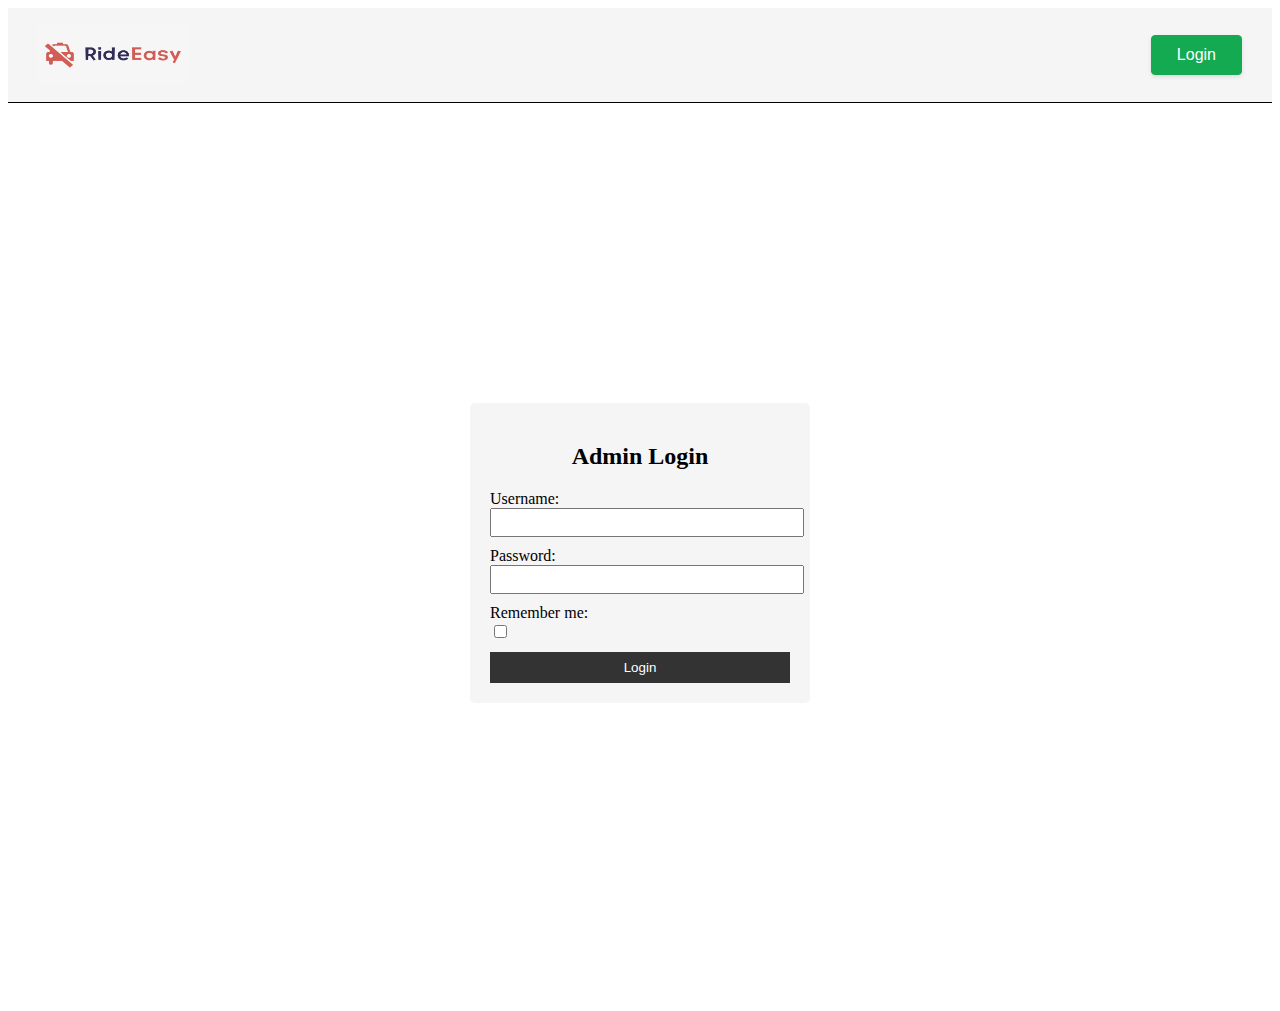
<file: Frontend/pages/admin.html>
<!DOCTYPE html>
<html lang="en">
<head>
    <meta charset="UTF-8">
    <meta name="viewport" content="width=device-width, initial-scale=1.0">
    <link rel="stylesheet" href="../styles/adminStyle.css">
    <title>Admin | RideEasy</title>
</head>
<body>
    <body>
        <nav>
          <div class="logo">
            <img id="nav-logo-img" src="../assets/NewLogo.png" alt="Logo">
          </div>
          <div class="login">
            <div class="dropdown">
              <button class="dropbtn button-37">Login</button>
              <div class="dropdown-content">
                <a href="admin.html">Admin</a>
                <a href="customer.html">Customer</a>
                <a href="driver.html">Driver</a>
              </div>
            </div>
          </div>
        </nav>
      
        <div class="container">
          <form class="login-form">
            <h2>Admin Login</h2>
            <div class="form-group">
              <label for="username">Username:</label>
              <input type="text" id="username" name="username" required>
            </div>
            <div class="form-group">
              <label for="password">Password:</label>
              <input type="password" id="password" name="password" required>
            </div>
            <div class="form-group">
              <label for="remember">Remember me:</label>
              <input type="checkbox" id="remember" name="remember">
            </div>
            <button type="submit" onclick="handleLogin()">Login</button>
          </form>
          <p id="error-message" class="error-message"></p>
        </div>
      
        <script src="../scripts/adminScript.js"></script>
      </body>
      </html>
</body>
</html>
</file>
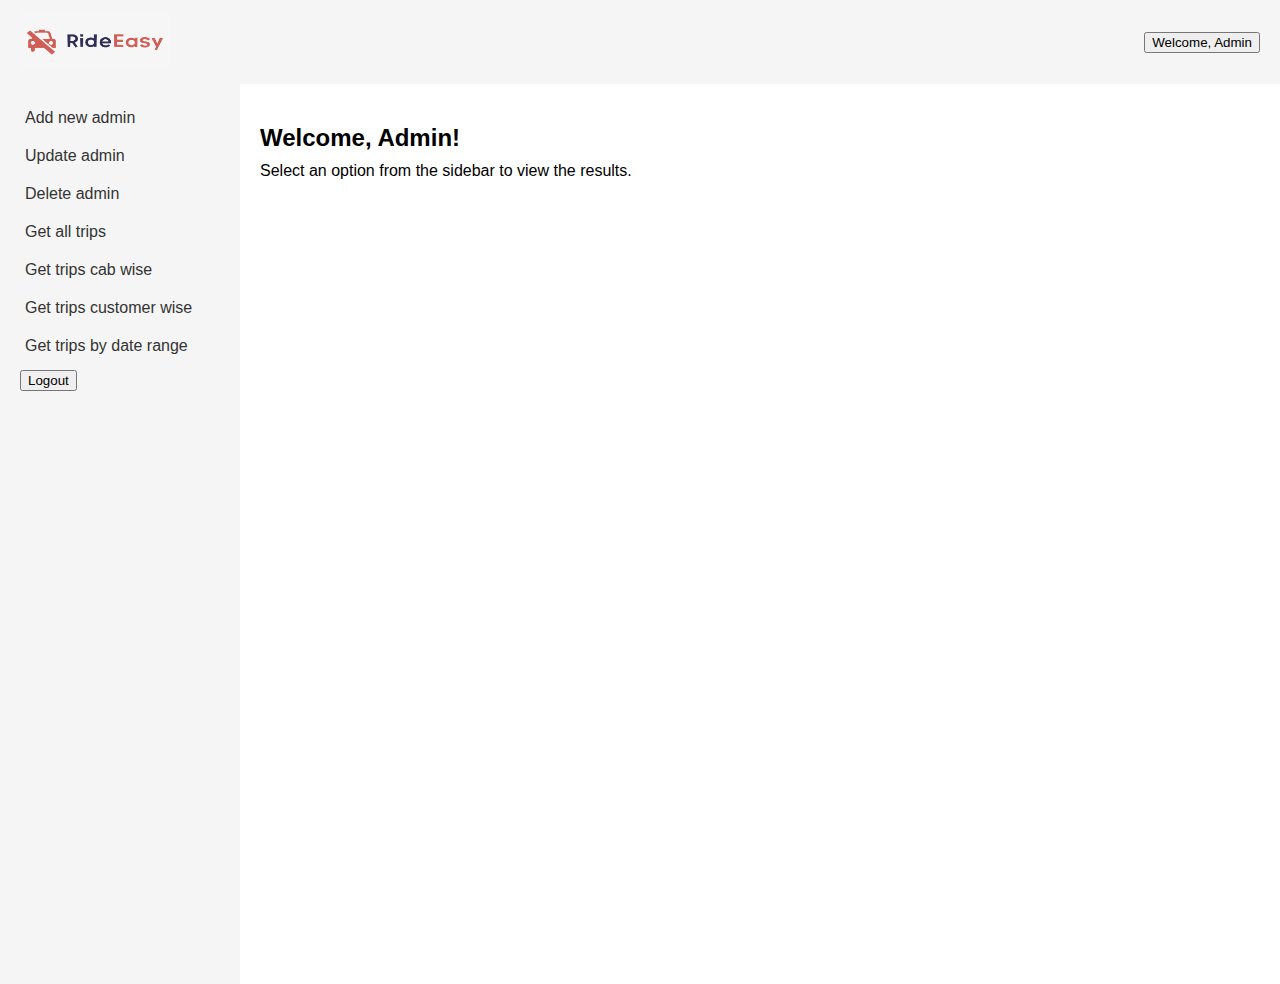
<file: Frontend/pages/adminDashboard.html>
<!DOCTYPE html>
<html>

<head>
  <title>Cab Booking Application - Admin Page</title>
  <link rel="stylesheet" href="../styles/adminDashboard.css">
</head>

<body>
  <nav>
    <div class="logo">
      <img id="nav-logo-img" src="../assets/NewLogo.png" alt="Logo">
    </div>
    <div class="login">
      <button class="admin-btn" onclick="confirmLogout()">Welcome, Admin</button>
    </div>
  </nav>

  <div class="container">
    <div class="sidebar">
      <ul>
        <li><a href="#" onclick="displayContent('add-admin')">Add new admin</a></li>
        <li><a href="#" onclick="displayContent('update-admin')">Update admin</a></li>
        <li><a href="#" onclick="displayContent('delete-admin')">Delete admin</a></li>
        <li><a href="#" onclick="displayContent('get-all-trips')">Get all trips</a></li>
        <li><a href="#" onclick="displayContent('get-trips-cab-wise')">Get trips cab wise</a></li>
        <li><a href="#" onclick="displayContent('get-trips-customer-wise')">Get trips customer wise</a></li>
        <li><a href="#" onclick="displayContent('get-trips-by-date')">Get trips by date range</a></li>
        <li><button class="button-24" role="button" id="logout-button">Logout</button></li>
      </ul>
    </div>
    <div class="content">
      <h2>Welcome, Admin!</h2>
      <p>Select an option from the sidebar to view the results.</p>
    </div>
  </div>


  <script src="../scripts/adminDashboard.js"></script>
</body>

</html>
</file>
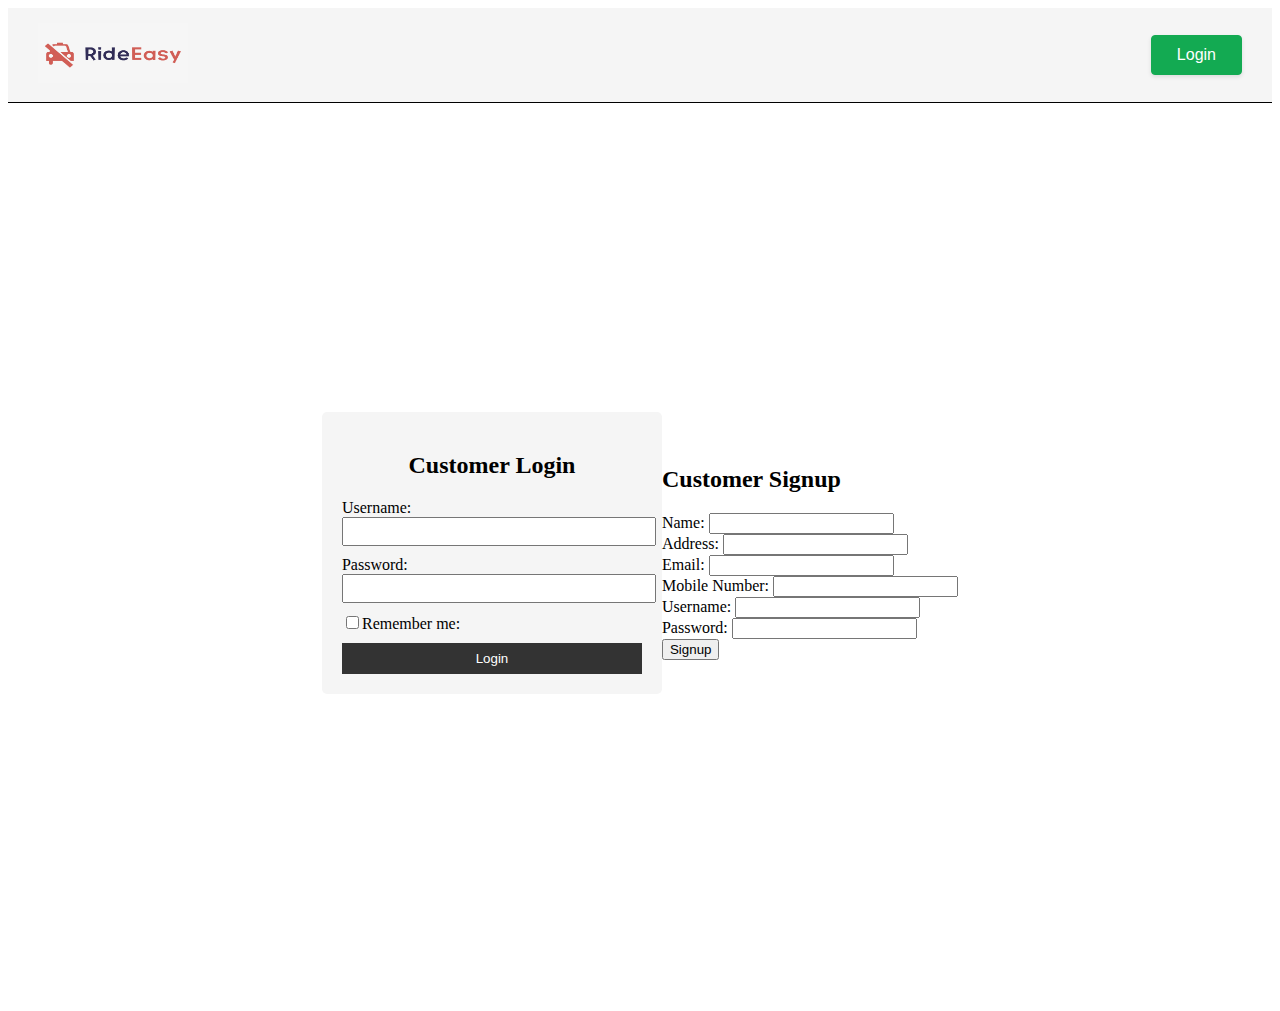
<file: Frontend/pages/customer.html>
<!DOCTYPE html>
<html lang="en">
<head>
    <meta charset="UTF-8">
    <meta name="viewport" content="width=device-width, initial-scale=1.0">
    <link rel="stylesheet" href="../styles/customerStyle.css">
    <title>Customer Login</title>
</head>
<body>
    <nav>
      <div class="logo">
        <img id="nav-logo-img" src="../assets/NewLogo.png" alt="Logo">
      </div>
      <div class="login">
        <div class="dropdown">
          <button class="dropbtn button-37">Login</button>
          <div class="dropdown-content">
            <a href="admin.html">Admin</a>
            <a href="customer.html">Customer</a>
            <a href="driver.html">Driver</a>
          </div>
        </div>
      </div>
    </nav>
  
    <div class="container">
      <form class="login-form" id="login-form" onsubmit="handleLogin(event)">
        <h2>Customer Login</h2>
        <div class="form-group">
          <label for="username">Username:</label>
          <input type="text" id="username" name="username" required>
        </div>
        <div class="form-group">
          <label for="password">Password:</label>
          <input type="password" id="password" name="password" required>
        </div>
        <div class="form-group">
          <label for="remember"><input type="checkbox" id="remember" name="remember">Remember me:</label>
        </div>
        <button type="submit">Login</button>
        
      </form>
      <form class="signup-form" id="signup-form" onsubmit="signupCustomer(event)">
        <h2>Customer Signup</h2>
        <div class="form-group">
          <label for="name">Name:</label>
          <input type="text" id="name" name="name" required>
        </div>
        <div class="form-group">
          <label for="address">Address:</label>
          <input type="text" id="address" name="address" required>
        </div>
        <div class="form-group">
          <label for="email">Email:</label>
          <input type="email" id="email" name="email" required>
        </div>
        <div class="form-group">
          <label for="mobile">Mobile Number:</label>
          <input type="text" id="mobile" name="mobile" required>
        </div>
        <div class="form-group">
          <label for="username">Username:</label>
          <input type="text" id="customer-username" name="username" required>
        </div>
        <div class="form-group">
          <label for="password">Password:</label>
          <input type="password" id="customer-password" name="password" required>
        </div>
        <button type="submit" >Signup</button>
      </form>
      
    </div>
  
    <script src="../scripts/customer.js"></script>
  </body>
  </html>
</file>
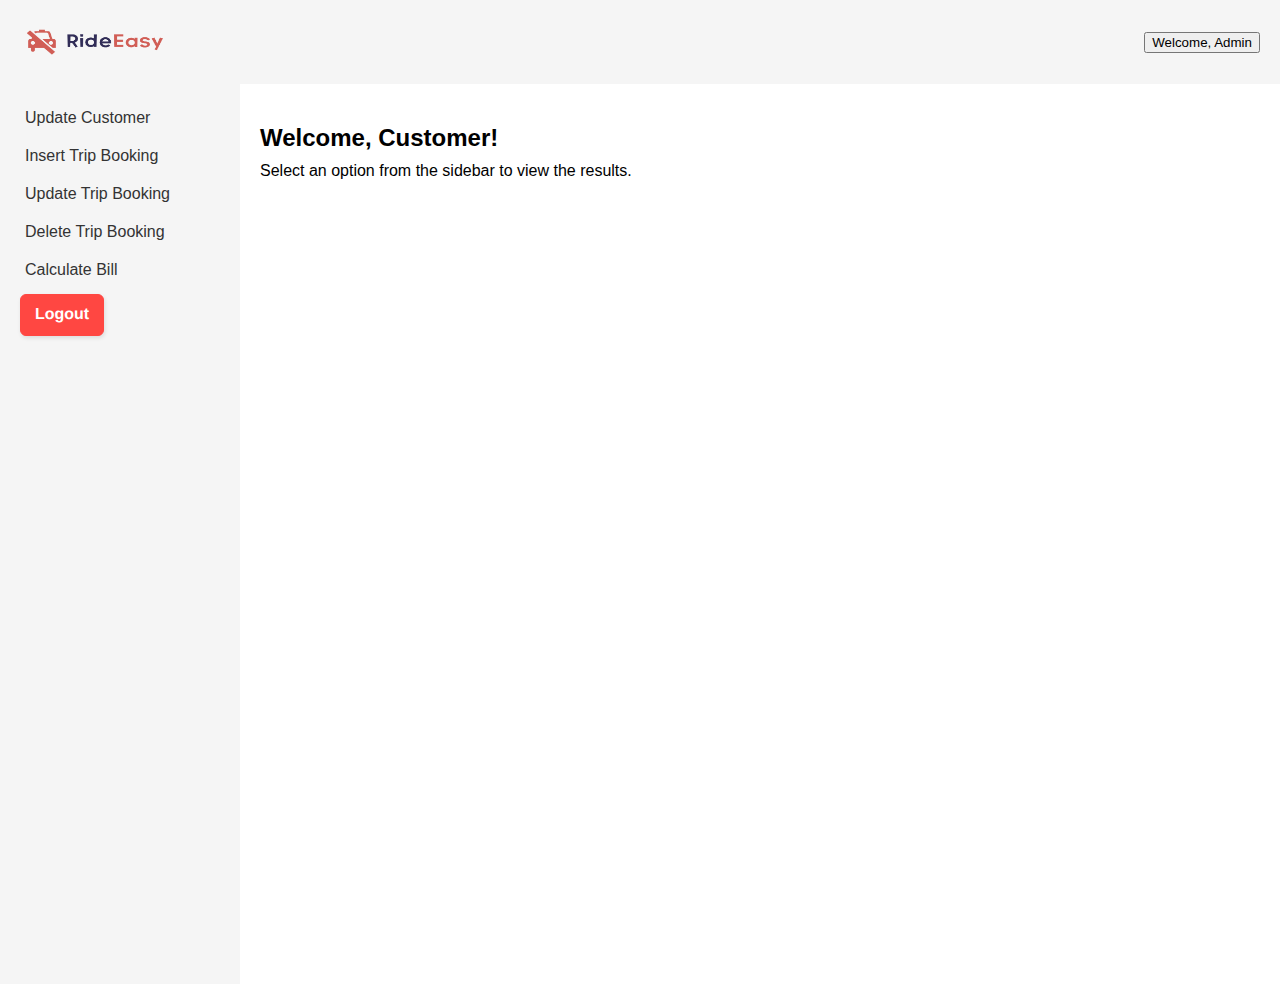
<file: Frontend/pages/customerDashboard.html>
<!DOCTYPE html>
<html>
<head>
  <title>Cab Booking Application - Customer Page</title>
  <link rel="stylesheet" href="../styles/customerDashboard.css">
</head>
<body>
    <nav>
        <div class="logo">
          <img id="nav-logo-img" src="../assets/NewLogo.png" alt="Logo">
        </div>
        <div class="login">
          <button class="admin-btn" onclick="confirmLogout()">Welcome, Admin</button>
        </div>
      </nav>
      <div class="container">
        <div class="sidebar">
          <ul>
            <li><a href="#" onclick="displayContent('update-customer')">Update Customer</a></li>
            <li><a href="#" onclick="displayContent('insert-trip-booking')">Insert Trip Booking</a></li>
            <li><a href="#" onclick="displayContent('update-trip-booking')">Update Trip Booking</a></li>
            <li><a href="#" onclick="displayContent('delete-trip-booking')">Delete Trip Booking</a></li>
            <li><a href="#" onclick="displayContent('calculate-bill')">Calculate Bill</a></li>
            <li><button class="button-24" role="button" id="logout-button">Logout</button></li>
          </ul>
        </div>
        <div class="content">
          <h2>Welcome, Customer!</h2>
          <p>Select an option from the sidebar to view the results.</p>
        </div>
      </div>
    </div>
  </body>
</html>
<script src="../scripts/customerDashboard.js"></script>
</file>
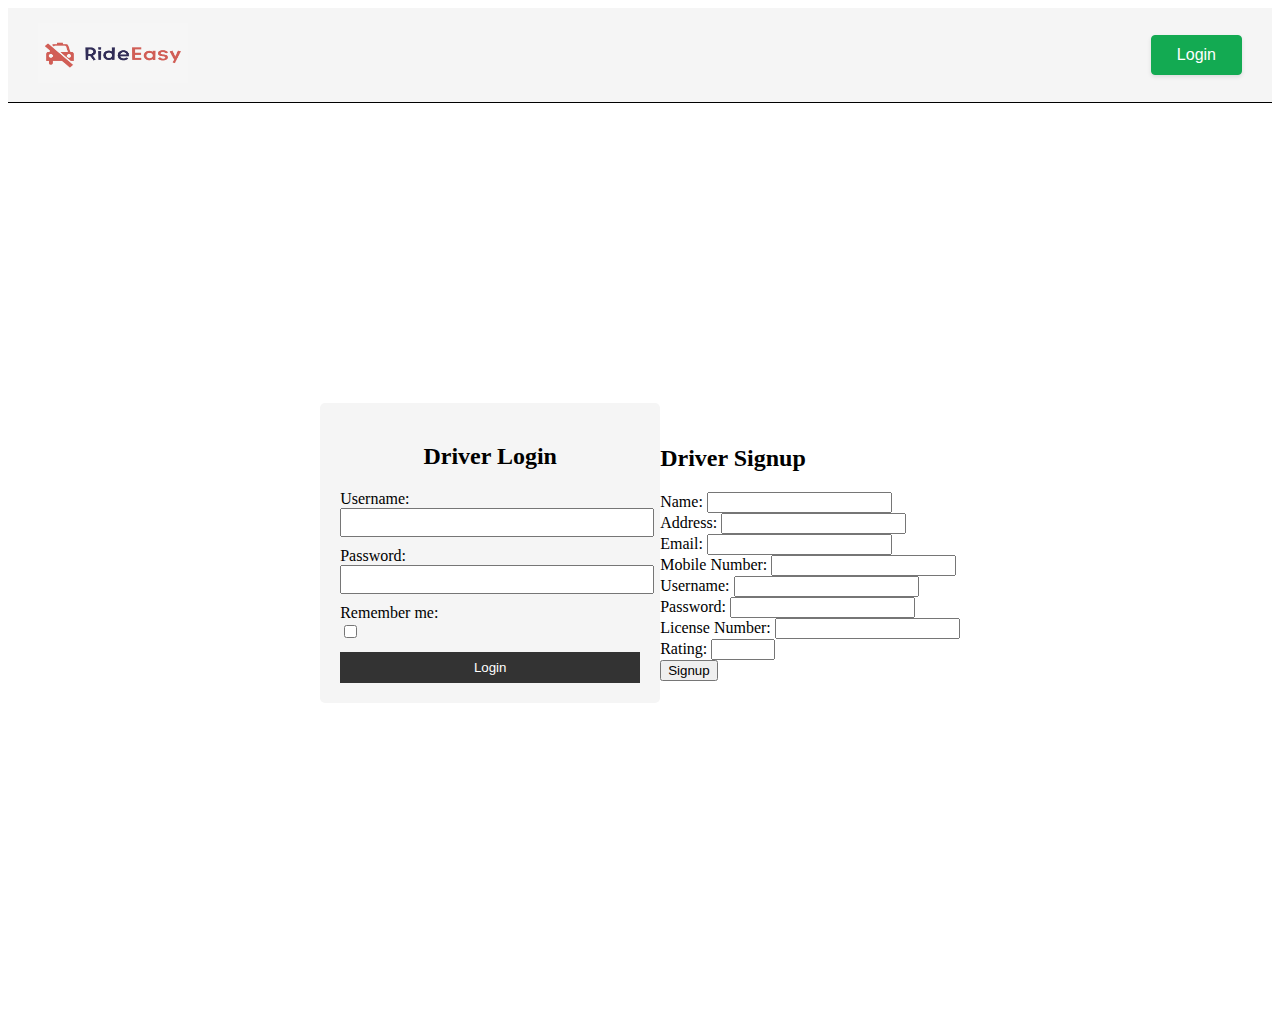
<file: Frontend/pages/driver.html>
<!DOCTYPE html>
<html lang="en">

<head>
  <meta charset="UTF-8">
  <meta name="viewport" content="width=device-width, initial-scale=1.0">
  <link rel="stylesheet" href="../styles/driverStyle.css">
  <title>Driver Login</title>
</head>

<body>
  <nav>
    <div class="logo">
      <img id="nav-logo-img" src="../assets/NewLogo.png" alt="Logo">
    </div>
    <div class="login">
      <div class="dropdown">
        <button class="dropbtn button-37">Login</button>
        <div class="dropdown-content">
          <a href="admin.html">Admin</a>
          <a href="customer.html">Customer</a>
          <a href="driver.html">Driver</a>
        </div>
      </div>
    </div>
  </nav>

  <div class="container">
    <form class="login-form" id="login-form">
      <h2>Driver Login</h2>
      <div class="form-group">
        <label for="username">Username:</label>
        <input type="text" id="username" name="username" required>
      </div>
      <div class="form-group">
        <label for="password">Password:</label>
        <input type="password" id="password" name="password" required>
      </div>
      <div class="form-group">
        <label for="remember">Remember me:</label>
        <input type="checkbox" id="remember" name="remember">
      </div>
      <button type="submit" onclick="handleLogin()">Login</button>
    </form>

    <form class="signup-form" id="signup-form" onsubmit="signupDriver(event)">
      <h2>Driver Signup</h2>
      <div class="form-group">
        <div class="form-group">
          <label for="name">Name:</label>
          <input type="text" id="name" name="name" required>
        </div>
        <div class="form-group">
          <label for="address">Address:</label>
          <input type="text" id="address" name="address" required>
        </div>
        <div class="form-group">
          <label for="email">Email:</label>
          <input type="email" id="email" name="email" required>
        </div>
        <div class="form-group">
          <label for="mobile">Mobile Number:</label>
          <input type="text" id="mobile" name="mobile" required>
        </div>
        <div class="form-group">
          <label for="username">Username:</label>
          <input type="text" id="driver-username" name="username" required>
        </div>
        <div class="form-group">
          <label for="password">Password:</label>
          <input type="password" id="driver-password" name="password" required>
        </div>
      <div class="form-group">
        <label for="license">License Number:</label>
        <input type="text" id="license" name="license" required>
      </div>
      <div class="form-group">
        <label for="rating">Rating:</label>
        <input type="number" id="rating" name="rating" step="0.1" min="0" max="5" required>
      </div>
      <button type="submit">Signup</button>
    </form>
  </div>

  <script src="../scripts/driver.js"></script>
</body>

</html>
</file>
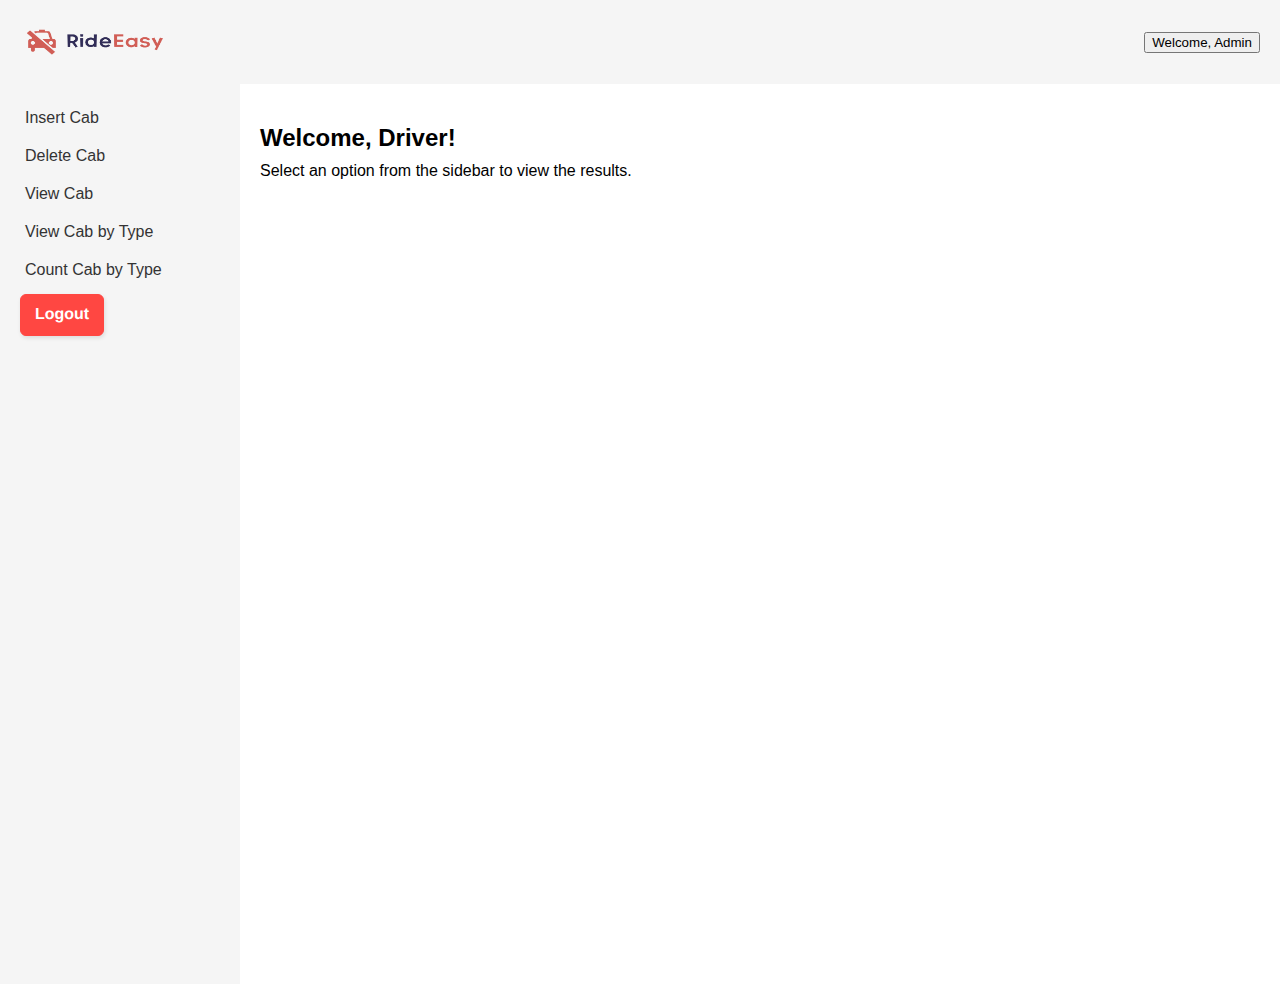
<file: Frontend/pages/driverDashboard.html>
<!DOCTYPE html>
<html>
<head>
  <title>Cab Booking Application - Driver Page</title>
  <link rel="stylesheet" href="../styles/driverDashboard.css">
</head>
<body>
    <nav>
        <div class="logo">
          <img id="nav-logo-img" src="../assets/NewLogo.png" alt="Logo">
        </div>
        <div class="login">
          <button class="admin-btn" onclick="confirmLogout()">Welcome, Admin</button>
        </div>
      </nav>
      <div class="container">
        <div class="sidebar">
          <ul>
            <li><a href="#" onclick="displayContent('insert-cab')">Insert Cab</a></li>
            <li><a href="#" onclick="displayContent('delete-cab')">Delete Cab</a></li>
            <li><a href="#" onclick="displayContent('view-cab')">View Cab</a></li>
            <li><a href="#" onclick="displayContent('view-cab-by-type')">View Cab by Type</a></li>
            <li><a href="#" onclick="displayContent('count-cab-by-type')">Count Cab by Type</a></li>
            <li><button class="button-24" role="button" id="logout-button">Logout</button></li>
          </ul>
        </div>
        <div class="content">
          <h2>Welcome, Driver!</h2>
          <p>Select an option from the sidebar to view the results.</p>
        </div>
      </div>
    </div>
  </body>
</html>
<script src="../scripts/driverDashboard.js"></script>
</file>
<file: Frontend/styles/adminStyle.css>
nav {
  display: flex;
  justify-content: space-between;
  align-items: center;
  padding: 15px 30px 15px 30px;
  background-color: #f5f5f5;
  border-bottom: 1px solid black;
}

#nav-logo-img {
  height: 60px;
  width: 150px;
}

/* CSS */
.button-37 {
  background-color: #13aa52;
  border: 1px solid #13aa52;
  border-radius: 4px;
  box-shadow: rgba(0, 0, 0, .1) 0 2px 4px 0;
  box-sizing: border-box;
  color: #fff;
  cursor: pointer;
  font-family: "Akzidenz Grotesk BQ Medium", -apple-system, BlinkMacSystemFont, sans-serif;
  font-size: 16px;
  font-weight: 400;
  outline: none;
  outline: 0;
  padding: 10px 25px;
  text-align: center;
  transform: translateY(0);
  transition: transform 150ms, box-shadow 150ms;
  user-select: none;
  -webkit-user-select: none;
  touch-action: manipulation;
}

.button-37:hover {
  box-shadow: rgba(0, 0, 0, .15) 0 3px 9px 0;
  transform: translateY(-2px);
}

.dropdown {
  position: relative;
  display: inline-block;
}

.dropdown-content {
  display: none;
  position: absolute;
  background-color: #f9f9f9;
  min-width: 160px;
  box-shadow: 0px 8px 16px 0px rgba(0,0,0,0.2);
  z-index: 1;
}

.dropdown-content a {
  color: black;
  padding: 12px 16px;
  text-decoration: none;
  display: block;
}

.dropdown:hover .dropdown-content {
  display: block;
}
.container {
  display: flex;
  justify-content: center;
  align-items: center;
  height: 100vh;
}

.login-form {
  width: 300px;
  padding: 20px;
  background-color: #f5f5f5;
  border-radius: 5px;
}

.login-form h2 {
  text-align: center;
}

.login-form .form-group {
  margin-bottom: 10px;
}

.login-form label {
  display: block;
}

.login-form input[type="text"],
.login-form input[type="password"] {
  width: 100%;
  padding: 5px;
}

.login-form button[type="submit"] {
  width: 100%;
  padding: 8px;
  background-color: #333;
  color: #fff;
  border: none;
  cursor: pointer;
}

.login-form button[type="submit"]:hover {
  background-color: #555;
}
</file>
<file: Frontend/styles/adminDashboard.css>
/* Global styles */
nav {
    display: flex;
    justify-content: space-between;
    align-items: center;
    padding: 10px 20px 10px 20px;
    background-color: #f5f5f5;
    /* border-bottom: 1px solid rgb(121, 121, 121); */
    box-shadow: rgba(50, 50, 93, 0.25) 0px 13px 27px -5px, rgba(0, 0, 0, 0.3) 0px 8px 16px -8px;
  }
  
  #nav-logo-img{
    height: 60px;
    width: 150px;
  }
  
  .login .dropdown {
    position: relative;
    display: inline-block;
  }
  
  .login .dropbtn {
    background-color: #f5f5f5;
    color: #333;
    padding: 10px;
    font-size: 16px;
    border: none;
    cursor: pointer;
  }
  
  .login .dropdown-content {
    display: none;
    position: absolute;
    min-width: 160px;
    z-index: 1;
    background-color: #f9f9f9;
    box-shadow: 0px 8px 16px 0px rgba(0,0,0,0.2);
  }
  
  .login .dropdown-content a {
    color: #333;
    padding: 12px 16px;
    text-decoration: none;
    display: block;
  }
  
  .login .dropdown-content a:hover {
    background-color: #f1f1f1;
  }
  
  .login .dropdown:hover .dropdown-content {
    display: block;
  }
  
  .login .dropdown:hover .dropbtn {
    background-color: #e5e5e5;
  }
  

body {
  font-family: Arial, sans-serif;
  margin: 0;
  padding: 0;
}

.container {
  display: flex;
  min-height: 100vh;
}

.sidebar {
  flex: 0 0 200px;
  background-color: #f5f5f5;
  padding: 20px;
}

.sidebar ul {
  list-style-type: none;
  padding: 0;
  margin: 0;
}

.sidebar ul li {
  margin-bottom: 10px;
}

.sidebar ul li a {
  display: block;
  padding: 5px;
  text-decoration: none;
  color: #333;
}

.sidebar ul li a:hover {
  background-color: #e5e5e5;
}

.content {
  flex: 1;
  background-color: #fff;
  padding: 20px;
}

/* Additional styles for content section */
.content h2 {
  margin-bottom: 10px;
}

.content p {
  margin-top: 0;
}

/* Styles for logo and login section in the navigation bar */
.logo img {
  width: 50px;
  height: 50px;
  margin-right: 10px;
}

.login .dropdown {
  position: relative;
  display: inline-block;
}

.login .dropbtn {
  background-color: #4CAF50;
  color: white;
  padding: 10px;
  border: none;
  cursor: pointer;
}

.login .dropdown-content {
  display: none;
  position: absolute;
  background-color: #f9f9f9;
  min-width: 160px;
  box-shadow: 0px 8px 16px 0px rgba(0,0,0,0.2);
  z-index: 1;
}

.login .dropdown-content a {
  color: black;
  padding: 10px;
  text-decoration: none;
  display: block;
}

.login .dropdown-content a:hover {
  background-color: #f1f1f1;
}

.login .dropdown:hover .dropdown-content {
  display: block;
}

.login .dropdown:hover .dropbtn {
  background-color: #3e8e41;
}
</file>
<file: Frontend/styles/customerStyle.css>
nav {
  display: flex;
  justify-content: space-between;
  align-items: center;
  padding: 15px 30px 15px 30px;
  background-color: #f5f5f5;
  border-bottom: 1px solid black;
}

#nav-logo-img {
  height: 60px;
  width: 150px;
}

/* CSS */
.button-37 {
  background-color: #13aa52;
  border: 1px solid #13aa52;
  border-radius: 4px;
  box-shadow: rgba(0, 0, 0, .1) 0 2px 4px 0;
  box-sizing: border-box;
  color: #fff;
  cursor: pointer;
  font-family: "Akzidenz Grotesk BQ Medium", -apple-system, BlinkMacSystemFont, sans-serif;
  font-size: 16px;
  font-weight: 400;
  outline: none;
  outline: 0;
  padding: 10px 25px;
  text-align: center;
  transform: translateY(0);
  transition: transform 150ms, box-shadow 150ms;
  user-select: none;
  -webkit-user-select: none;
  touch-action: manipulation;
}

.button-37:hover {
  box-shadow: rgba(0, 0, 0, .15) 0 3px 9px 0;
  transform: translateY(-2px);
}

.dropdown {
  position: relative;
  display: inline-block;
}

.dropdown-content {
  display: none;
  position: absolute;
  background-color: #f9f9f9;
  min-width: 160px;
  box-shadow: 0px 8px 16px 0px rgba(0,0,0,0.2);
  z-index: 1;
}

.dropdown-content a {
  color: black;
  padding: 12px 16px;
  text-decoration: none;
  display: block;
}

.dropdown:hover .dropdown-content {
  display: block;
}
  
  .container {
    display: flex;
    justify-content: center;
    align-items: center;
    height: 100vh;
  }
  
  .login-form {
    width: 300px;
    padding: 20px;
    background-color: #f5f5f5;
    border-radius: 5px;
  }
  
  .login-form h2 {
    text-align: center;
  }
  
  .login-form .form-group {
    margin-bottom: 10px;
  }
  
  .login-form label {
    display: block;
  }
  
  .login-form input[type="text"],
  .login-form input[type="password"] {
    width: 100%;
    padding: 5px;
  }
  
  .login-form button[type="submit"] {
    width: 100%;
    padding: 8px;
    background-color: #333;
    color: #fff;
    border: none;
    cursor: pointer;
  }
  
  .login-form button[type="submit"]:hover {
    background-color: #555;
  }
</file>
<file: Frontend/styles/customerDashboard.css>
/* Global styles */
nav {
    display: flex;
    justify-content: space-between;
    align-items: center;
    padding: 10px 20px 10px 20px;
    background-color: #f5f5f5;
  }
  
  /* .logo img {
    width: 100px;
    height: 120px;
  } */

  #nav-logo-img{
    height: 60px;
    width: 150px;
  }
  
  .login .dropdown {
    position: relative;
    display: inline-block;
  }
  
  .login .dropbtn {
    background-color: #f5f5f5;
    color: #333;
    padding: 10px;
    font-size: 16px;
    border: none;
    cursor: pointer;
  }
  
  .login .dropdown-content {
    display: none;
    position: absolute;
    min-width: 160px;
    z-index: 1;
    background-color: #f9f9f9;
    box-shadow: 0px 8px 16px 0px rgba(0,0,0,0.2);
  }
  
  .login .dropdown-content a {
    color: #333;
    padding: 12px 16px;
    text-decoration: none;
    display: block;
  }
  
  .login .dropdown-content a:hover {
    background-color: #f1f1f1;
  }
  
  .login .dropdown:hover .dropdown-content {
    display: block;
  }
  
  .login .dropdown:hover .dropbtn {
    background-color: #e5e5e5;
  }
  
  
  body {
    font-family: Arial, sans-serif;
    margin: 0;
    padding: 0;
  }
  
  .container {
    display: flex;
    min-height: 100vh;
  }
  
  .sidebar {
    flex: 0 0 200px;
    background-color: #f5f5f5;
    padding: 20px;
  }
  
  .sidebar ul {
    list-style-type: none;
    padding: 0;
    margin: 0;
  }
  
  .sidebar ul li {
    margin-bottom: 10px;
  }
  
  .sidebar ul li a {
    display: block;
    padding: 5px;
    text-decoration: none;
    color: #333;
  }
  
  .sidebar ul li a:hover {
    background-color: #e5e5e5;
  }
  
  .content {
    flex: 1;
    background-color: #fff;
    padding: 20px;
  }
  
  /* Additional styles for content section */
  .content h2 {
    margin-bottom: 10px;
  }
  
  .content p {
    margin-top: 0;
  }
  
  /* Styles for logo and login section in the navigation bar */
  .logo img {
    width: 50px;
    height: 50px;
    margin-right: 10px;
  }
  
  .login .dropdown {
    position: relative;
    display: inline-block;
  }
  
  .login .dropbtn {
    background-color: #4CAF50;
    color: white;
    padding: 10px;
    border: none;
    cursor: pointer;
  }
  
  .login .dropdown-content {
    display: none;
    position: absolute;
    background-color: #f9f9f9;
    min-width: 160px;
    box-shadow: 0px 8px 16px 0px rgba(0,0,0,0.2);
    z-index: 1;
  }
  
  .login .dropdown-content a {
    color: black;
    padding: 10px;
    text-decoration: none;
    display: block;
  }
  
  .login .dropdown-content a:hover {
    background-color: #f1f1f1;
  }
  
  .login .dropdown:hover .dropdown-content {
    display: block;
  }
  
  .login .dropdown:hover .dropbtn {
    background-color: #3e8e41;
  }
  
/* Logout Button */
.button-24 {
  background: #FF4742;
  border: 1px solid #FF4742;
  border-radius: 6px;
  box-shadow: rgba(0, 0, 0, 0.1) 1px 2px 4px;
  box-sizing: border-box;
  color: #FFFFFF;
  cursor: pointer;
  display: inline-block;
  font-family: nunito,roboto,proxima-nova,"proxima nova",sans-serif;
  font-size: 16px;
  font-weight: 800;
  line-height: 16px;
  min-height: 40px;
  outline: 0;
  padding: 12px 14px;
  text-align: center;
  text-rendering: geometricprecision;
  text-transform: none;
  user-select: none;
  -webkit-user-select: none;
  touch-action: manipulation;
  vertical-align: middle;
}

.button-24:hover,
.button-24:active {
  background-color: initial;
  background-position: 0 0;
  color: #FF4742;
}

.button-24:active {
  opacity: .5;
}
</file>
<file: Frontend/styles/driverStyle.css>
nav {
  display: flex;
  justify-content: space-between;
  align-items: center;
  padding: 15px 30px 15px 30px;
  background-color: #f5f5f5;
  border-bottom: 1px solid black;
}

#nav-logo-img {
  height: 60px;
  width: 150px;
}

/* CSS */
.button-37 {
  background-color: #13aa52;
  border: 1px solid #13aa52;
  border-radius: 4px;
  box-shadow: rgba(0, 0, 0, .1) 0 2px 4px 0;
  box-sizing: border-box;
  color: #fff;
  cursor: pointer;
  font-family: "Akzidenz Grotesk BQ Medium", -apple-system, BlinkMacSystemFont, sans-serif;
  font-size: 16px;
  font-weight: 400;
  outline: none;
  outline: 0;
  padding: 10px 25px;
  text-align: center;
  transform: translateY(0);
  transition: transform 150ms, box-shadow 150ms;
  user-select: none;
  -webkit-user-select: none;
  touch-action: manipulation;
}

.button-37:hover {
  box-shadow: rgba(0, 0, 0, .15) 0 3px 9px 0;
  transform: translateY(-2px);
}

.dropdown {
  position: relative;
  display: inline-block;
}

.dropdown-content {
  display: none;
  position: absolute;
  background-color: #f9f9f9;
  min-width: 160px;
  box-shadow: 0px 8px 16px 0px rgba(0,0,0,0.2);
  z-index: 1;
}

.dropdown-content a {
  color: black;
  padding: 12px 16px;
  text-decoration: none;
  display: block;
}

.dropdown:hover .dropdown-content {
  display: block;
}

.container {
  display: flex;
  justify-content: center;
  align-items: center;
  height: 100vh;
}

.login-form {
  width: 300px;
  padding: 20px;
  background-color: #f5f5f5;
  border-radius: 5px;
}

.login-form h2 {
  text-align: center;
}

.login-form .form-group {
  margin-bottom: 10px;
}

.login-form label {
  display: block;
}

.login-form input[type="text"],
.login-form input[type="password"] {
  width: 100%;
  padding: 5px;
}

.login-form button[type="submit"] {
  width: 100%;
  padding: 8px;
  background-color: #333;
  color: #fff;
  border: none;
  cursor: pointer;
}

.login-form button[type="submit"]:hover {
  background-color: #555;
}
</file>
<file: Frontend/styles/driverDashboard.css>
/* Global styles */
nav {
    display: flex;
    justify-content: space-between;
    align-items: center;
    padding: 10px 20px 10px 20px;
    background-color: #f5f5f5;
  }
  
  /* .logo img {
    width: 100px;
    height: 120px;
  } */

  #nav-logo-img{
    height: 60px;
    width: 150px;
  }
  
  .login .dropdown {
    position: relative;
    display: inline-block;
  }
  
  .login .dropbtn {
    background-color: #f5f5f5;
    color: #333;
    padding: 10px;
    font-size: 16px;
    border: none;
    cursor: pointer;
  }
  
  .login .dropdown-content {
    display: none;
    position: absolute;
    min-width: 160px;
    z-index: 1;
    background-color: #f9f9f9;
    box-shadow: 0px 8px 16px 0px rgba(0,0,0,0.2);
  }
  
  .login .dropdown-content a {
    color: #333;
    padding: 12px 16px;
    text-decoration: none;
    display: block;
  }
  
  .login .dropdown-content a:hover {
    background-color: #f1f1f1;
  }
  
  .login .dropdown:hover .dropdown-content {
    display: block;
  }
  
  .login .dropdown:hover .dropbtn {
    background-color: #e5e5e5;
  }
  
  
  body {
    font-family: Arial, sans-serif;
    margin: 0;
    padding: 0;
  }
  
  .container {
    display: flex;
    min-height: 100vh;
  }
  
  .sidebar {
    flex: 0 0 200px;
    background-color: #f5f5f5;
    padding: 20px;
  }
  
  .sidebar ul {
    list-style-type: none;
    padding: 0;
    margin: 0;
  }
  
  .sidebar ul li {
    margin-bottom: 10px;
  }
  
  .sidebar ul li a {
    display: block;
    padding: 5px;
    text-decoration: none;
    color: #333;
  }
  
  .sidebar ul li a:hover {
    background-color: #e5e5e5;
  }
  
  .content {
    flex: 1;
    background-color: #fff;
    padding: 20px;
  }
  
  /* Additional styles for content section */
  .content h2 {
    margin-bottom: 10px;
  }
  
  .content p {
    margin-top: 0;
  }
  
  /* Styles for logo and login section in the navigation bar */
  .logo img {
    width: 50px;
    height: 50px;
    margin-right: 10px;
  }
  
  .login .dropdown {
    position: relative;
    display: inline-block;
  }
  
  .login .dropbtn {
    background-color: #4CAF50;
    color: white;
    padding: 10px;
    border: none;
    cursor: pointer;
  }
  
  .login .dropdown-content {
    display: none;
    position: absolute;
    background-color: #f9f9f9;
    min-width: 160px;
    box-shadow: 0px 8px 16px 0px rgba(0,0,0,0.2);
    z-index: 1;
  }
  
  .login .dropdown-content a {
    color: black;
    padding: 10px;
    text-decoration: none;
    display: block;
  }
  
  .login .dropdown-content a:hover {
    background-color: #f1f1f1;
  }
  
  .login .dropdown:hover .dropdown-content {
    display: block;
  }
  
  .login .dropdown:hover .dropbtn {
    background-color: #3e8e41;
  }
  
/* Logout Button */
.button-24 {
  background: #FF4742;
  border: 1px solid #FF4742;
  border-radius: 6px;
  box-shadow: rgba(0, 0, 0, 0.1) 1px 2px 4px;
  box-sizing: border-box;
  color: #FFFFFF;
  cursor: pointer;
  display: inline-block;
  font-family: nunito,roboto,proxima-nova,"proxima nova",sans-serif;
  font-size: 16px;
  font-weight: 800;
  line-height: 16px;
  min-height: 40px;
  outline: 0;
  padding: 12px 14px;
  text-align: center;
  text-rendering: geometricprecision;
  text-transform: none;
  user-select: none;
  -webkit-user-select: none;
  touch-action: manipulation;
  vertical-align: middle;
}

.button-24:hover,
.button-24:active {
  background-color: initial;
  background-position: 0 0;
  color: #FF4742;
}

.button-24:active {
  opacity: .5;
}
</file>
